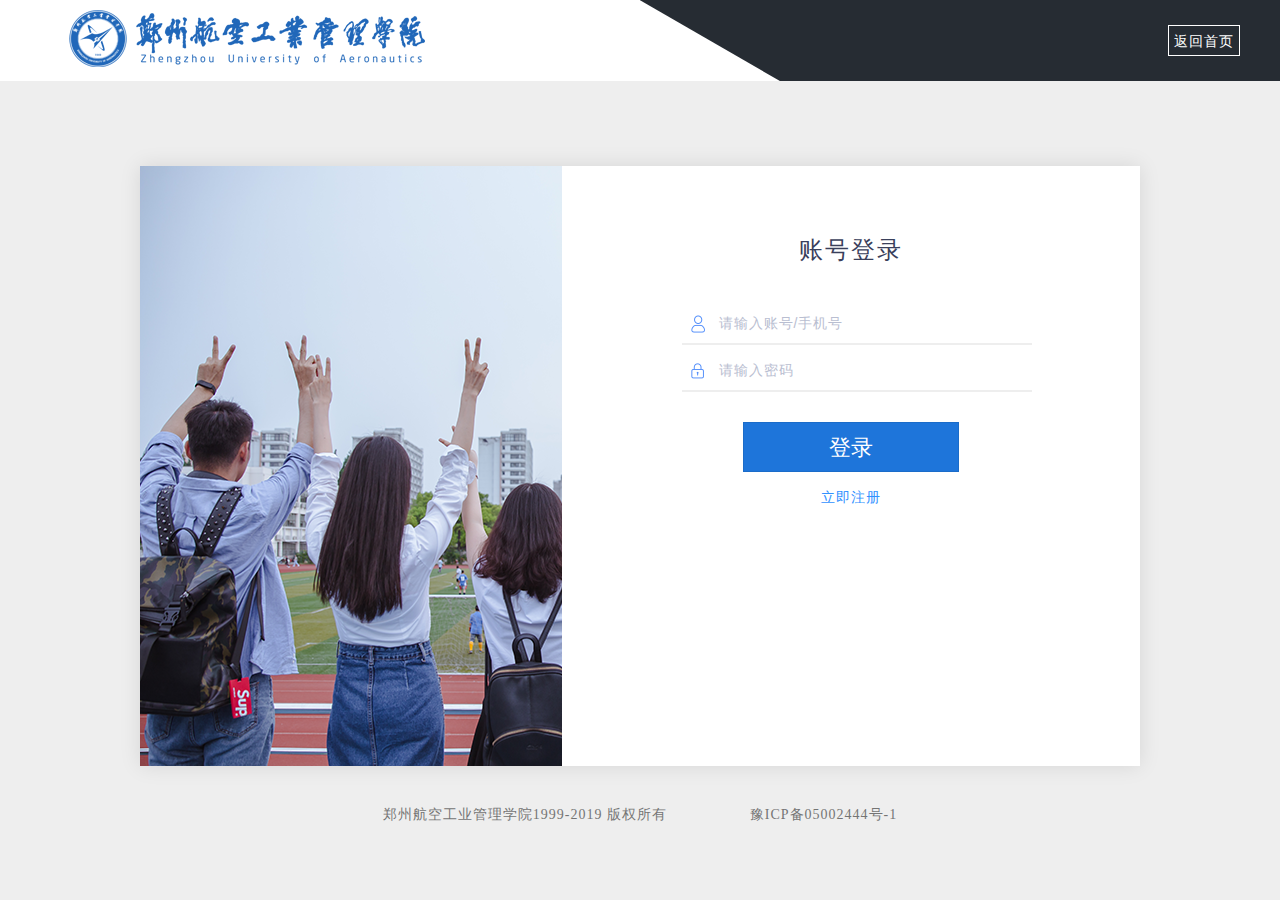
<file: html/log.html>
<!DOCTYPE html>
<html lang="en">

<head>
    <meta charset="UTF-8">
    <meta name="viewport" content="width=device-width, initial-scale=1.0">
    <meta http-equiv="X-UA-Compatible" content="ie=edge">
    <title>登录</title>
    <link rel="shortcut icon" href="../img/logo.ico" type="image/x-icon">
    <link rel="stylesheet" href="../css/reset.css">
    <link rel="stylesheet" href="../css/common.css">
    <link rel="stylesheet" href="../css/headers.css">
    
</head>
	<style>
		[v-cloak]{
		display:none;}
	</style>
<body onkeydown="keyLogin()">
    <div id="app" v-cloak>
        <!-- logo图标 -->
        <div class="top_h">
            <div class="con_h">
                <div class="left_h">
                    <img src="../img/logo.png" alt="">
                </div>
                <div class="use_handler_h">
                    <div class="btn_black_h">
                        <a href="../index.html">返回首页</a>
                    </div>
                    <!-- <div class="btn_white_h">
                            <a href="./usecenter.html">个人中心</a>
                        </div> -->
                </div>
            </div>
        </div>
        <!-- 登录 -->
        <div class="content" id="log">
            <div class="main">
                <div class="lbt-part">
                    <img src="../img/lbt.png" width="100%" alt="">
                </div>
                <div class="use-content">
                    <div class="use-handler">
                        <div class="reg">账号登录</div>
                        <div class="spa">
                            <div class="msg_error" v-if="errorStatus">
                                {{errorMsg}}，请重新输入
                                <!-- <a href="findPwd.html">找回密码</a> -->
                            </div>
                        </div>
                        <div class="msg" >
                            <div>
                                <img src="../img/yonghu.png" alt="">
                            </div>
                            <input type="text" placeholder="请输入账号/手机号" v-model="account_num">
                        </div>
                        <div class="msg">
                            <div>
                                <img src="../img/mima.png" alt="">
                            </div>
                            <input type="password" placeholder="请输入密码" v-model="password">
                        </div>
                    </div>
                    <div class="btn">
                        <div id="input1" class="reg_now mr" @click="judgeLog()">
                            登录
                        </div>
                    </div>
                    <div class="mess">
                        <a class="zhu" onclick="onzhu()">
                            立即注册
                        </a>
                    </div>
                </div>
            </div>
        </div>
        <div>
            <div class="footer">
                <div>
                    <span>
                        <a href="javascript:;">郑州航空工业管理学院1999-2019 版权所有</a> 
                        <a href="http://www.miit.gov.cn/">豫ICP备05002444号-1</a>
                    </span>
                </div>
            </div>
        </div>
    </div>
    <script src="../publicJs/vue.js"></script>
    <script src="../publicJs/axios.js"></script>
    <script src="../publicJs/jquery-1.12.4.js"></script>
    <script src="../publicJs/pub.js"></script>
    <script src="../js/log.js"></script>
    <script>
        // 点击立即注册跳转注册页面
        function onzhu() {
            window.location.href = 'reg.html'
        }
    </script>
    <script>
        function keyLogin() {
            if (event.keyCode == 13) //回车键的键值为13
                document.getElementById("input1").click(); //调用登录按钮的登录事件
        }
    </script>
    <!-- <script>
        window.onload=function(){
            var input = document.getElementsByTagName("input");
            console.log(input)
            var ppt = document.getElementsByClassName("msg");
            console.log(ppt)
            input.onfocus = function() {
                ppt.style.bordercolor="#4182fa";                 
                 this.value='';
             };
             input.onblur = function() {
                ppt.style.bordercolor="#eeeeee";
                 if(this.value.length < 1) this.value='请输入'; 
             };  
        }
    </script> -->

</body>

</html>
</file>
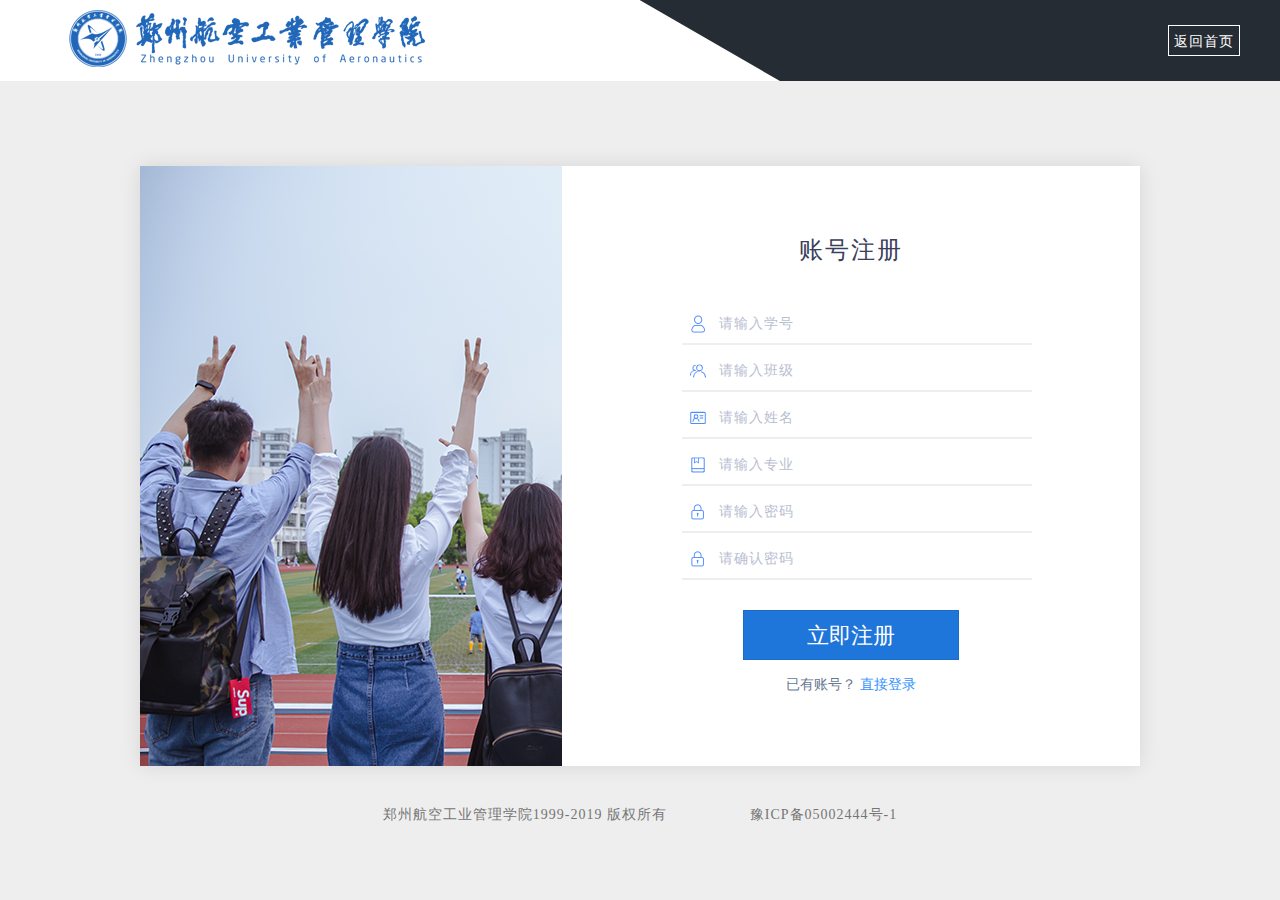
<file: html/reg.html>
<!DOCTYPE html>
<html lang="en">

<head>
    <meta charset="UTF-8">
    <meta name="viewport" content="width=device-width, initial-scale=1.0">
    <meta http-equiv="X-UA-Compatible" content="ie=edge">
    <title>注册</title>
    <link rel="shortcut icon" href="../img/logo.ico" type="image/x-icon">
    <link rel="stylesheet" href="../css/reset.css">
    <link rel="stylesheet" href="../css/common.css">
    <link rel="stylesheet" href="../css/headers.css">
</head>
<style>
	[v-cloak]{
	display:none;}
</style>

<body onkeydown="keyReg()">
    <div id="app" v-cloak>
        <!-- 图标 -->
        <div class="top_h">
            <div class="con_h">
                <div class="left_h">
                    <img src="../img/logo.png" alt="">
                </div>
                <div class="use_handler_h">
                    <div class="btn_black_h">
                        <a href="../index.html">返回首页</a>
                    </div>
                    <!-- <div class="btn_white_h">
                                    <a href="./usecenter.html">个人中心</a>
                                </div> -->
                </div>
            </div>
        </div>

        <!-- 注册 -->
        <div class="content">
            <div class="main">
                <div class="lbt-part">
                    <img src="../img/lbt.png" width="100%" alt="">
                </div>
                <div class="use-content">
                    <div class="use-handler">
                        <div class="reg">账号注册</div>
                        <div class="space">
                            <div class="msg_error" v-if="errorStatus">
                                {{errorMsg}}，请重新输入
                                <!-- <a href="findPwd.html">找回密码</a> -->
                            </div>
                        </div>
                        <div class="msg">
                            <div>
                                <img src="../img/yonghu.png" alt="">
                            </div>
                            <input name="num" type="text" placeholder="请输入学号" v-model="account_num" onkeyup="this.value=this.value.replace(/\D/g,'')"
                                onafterpaste="this.value=this.value.replace(/\D/g,'')" size="14">
                        </div>
                        <div class="msg">
                            <div>
                                <img src="../img/banji1.png" alt="">
                            </div>
                            <input name="grade" type="text" placeholder="请输入班级" v-model="grade">
                        </div>
                        <div class="msg">
                            <div>
                                <img src="../img/xingming.png" alt="">
                            </div>
                            <input name="name" type="text" placeholder="请输入姓名" v-model="student_name">
                        </div>
                        <div class="msg">
                            <div>
                                <img src="../img/zhuanye.png" alt="">
                            </div>
                            <input name="major" type="text" placeholder="请输入专业" v-model="major">
                        </div>
                        <div class="msg">
                            <div>
                                <img src="../img/mima.png" alt="">
                            </div>
                            <input name="pwd" type="password" placeholder="请输入密码" v-model="password" onkeyup="value=value.replace(/[/W]/g,'') ">
                        </div>
                        <div class="msg">
                            <div>
                                <img src="../img/mima.png" alt="">
                            </div>
                            <input name="upwd" type="password" placeholder="请确认密码" v-model="upassword" onkeyup="value=value.replace(/[/W]/g,'') ">
                        </div>
                    </div>
                    <div class="btn">
                        <div id="input1" class="reg_now mr" @click="judgeReg()">
                            立即注册
                        </div>
                    </div>
                    <div class="zl">
                        已有账号？
                        <a href="./log.html">直接登录</a>
                    </div>
                </div>
            </div>
        </div>
        <div class="footer">
            <div>
                <span>
                    <a href="javascript:;">郑州航空工业管理学院1999-2019 版权所有</a> 
                    <a href="http://www.miit.gov.cn/">豫ICP备05002444号-1</a>
                </span>
            </div>
        </div>
    </div>

    <script src="../publicJs/vue.js"></script>
    <script src="../publicJs/axios.js"></script>
    <script src="../publicJs/jquery-1.12.4.js"></script>
    <script src="../publicJs/pub.js"></script>
    <script src="../js/reg.js"></script>
    <script>
        function keyReg() {
            if (event.keyCode == 13) //回车键的键值为13
                document.getElementById("input1").click(); //调用登录按钮的登录事件
        }
    </script>
</body>

</html>
</file>
<file: css/common.css>
* {
    box-sizing: border-box;
    margin: 0;
    padding: 0;
}
ul,li{
    list-style: none;
}
a {
    color: #3191ff;
    text-decoration: none;
}

body{
    background-color: #eee;
	font-family: MicrosoftYaHei;
}
.top{
    height: 70px;
    padding-top: 10px;
    background-color: #ffffff;
    border-bottom: 1px solid #e7eaec;
}
.top img{
    margin-left: -97px;
}
.content{
    padding-top: 85px;
}
.content .main{
    width: 1000px;
    margin: 0 auto;
    height: 600px;
    background-color: #ffffff;
    display: flex;
    box-shadow: 0px 0px 20px 0px rgba(12, 1, 4, 0.1);
}
.lbt-part{
    width: 422px;
    height: 100%;
    overflow: hidden;
}
.use-content{
    width: 578px;
    height: 100%;
    padding-top: 68px;
}
.use-handler{
    width: 361px;
    margin: 0 auto;
}
.reg{
    text-align: center;
	font-size: 24px;
	letter-spacing: 2px;
	color: #3a405b;
}
.space,.spa{
    height: 32px;
    border: none !important;
    display: flex;
    flex-direction: column-reverse;
    padding-left: 12px;
    margin-bottom: 5px;
}
.use-handler>.msg{
    /* border-bottom: 2px solid #eeeeee;
    display: flex;
    align-items: center;
    padding: 7px 0 12px 12px; */
    /* align-items: flex-end; */
    margin-bottom: 5px;
    /* border-bottom: 2px solid #eeeeee; */
    display: flex;
    align-items: center;
}
.use-handler .msg div{
    width: 18px;
    height: 100%;
    margin-left: 18px;
    /* padding-top: 20px; */
}
.use-handler img{
    vertical-align: top;
    display: flex;
    justify-content: center;    
}
.use-handler input{
    border: none;
    outline: none;
    text-indent: 25px;
    width: 360px;
    font-size: 14px;
    color: #2e2e35;
    border-bottom: 2px solid #eee;
    margin-left: -25px;
    background-color: transparent;
    padding: 12px 0 12px 12px;
    letter-spacing: 1px;
}
.use-handler input::placeholder{
    color:#b9bed1;
}
.use-handler input::-moz-placeholder{
    color:#b9bed1;
}
.use-handler input::-webkit-input-placeholder{
    color:#b9bed1;
}
.btn{
    margin-top: 25px;
}
.reg_now{
    width: 216px;
	height: 50px;
	background-color: #1e75da;
    border: solid 1px #1b6cc9;
    font-size: 22px; 
	line-height: 50px; 
    color: #ffffff;
    text-align: center;
    margin: 0 auto;
    cursor: pointer;
    transition: all .3s;
}
.reg_now:hover{
    border-color:#2d84e8;
    background-color: #2d84e8;
}
.footer{
    height: 73px;
    margin-top: 40px;
    margin-bottom: 20px;
    /* position: fixed; */
    /* bottom: 30px; */
    width: 100%;
}
.footer div{
    width: 100%;
    margin: 0 auto;
    display: flex;
    justify-content: center;
    font-size: 14px;
    letter-spacing: 1px;
    color: #000000;
    opacity: 0.65;
}
.footer div span{
    width: 680px;
    display: flex;
    justify-content: space-evenly;
    margin: 0 auto;
}
.footer div span>a{
    color: #333 !important;
}
.msg_error{
    font-family: AdobeHeitiStd-Regular;
	font-size: 12px;
    color: #ff0345;
    padding-left: 8px;
}
.msg_error a{
    color: #4f546a;
} 

/* 登录注册页面 */
.mess{
    width: 100%;
    text-align: center;
    margin-top:16px;
}
.zhu{
    display: inline-block;
    width:100px;
    font-family: MicrosoftYaHei;
    font-size: 14px;
    letter-spacing: 1px;
    color: #3191ff;
    text-align: center;
    cursor: pointer;
}
.zhu:hover{
    text-underline-position: inherit;
}

.navItem a{
    display: block;
    width: 100%;
    height: 100%;
}

.btn .mr{
    margin-top:30px;
}

.msg input:focus{
    border-bottom: 1px solid #2067b9;
    margin-bottom: 1px;
}
/* 修改 */
.zl{
text-align: center;
color:#667790;
font-size: 14px;
margin-top:16px;
}
</file>
<file: css/headers.css>
.top_h{
    width: 100%;
    min-width: 1200px;
    height: 81px;
    display: flex;
    justify-content: space-between;
    background-color: #262c33;
    position: relative;
      overflow: hidden;
}
.top_h::before{
    content: "";
    position: absolute;
    left: 50%;
    width: 215px;
    height: 100px;
    background-color: #fff;
    transform: translate(-52px,40px) rotate(30deg);
}
.top_h::after{
    content: "";
    position: absolute;
    top: 0;
    left: 0;
    width: 50%;
    height: 81px;
    background-color: #fff;
}
.use_handler_h{
    /* margin-left: 600px; */
    display: flex;
}

.btn_black_h,.btn_white_h{
    width: 72px;
    height: 31px;
    line-height: 31px;
    font-size: 14px;
	font-weight: normal;
	font-stretch: normal;
    letter-spacing: 0px;
    text-align: center;
    letter-spacing: 1px;
    
}
.btn_black_h{
    border: solid 1px #ffffff;
    transition: all .3s;
}
.btn_black_h:hover{
    border-color:#1b6cc9;
    background-color: #1e75da;
}
.btn_black_h a{
    color:#fff;
}
.btn_white_h{
    background-color: #ffffff;
    color: #1b6cc9;
}
.con_h{
    width:1200px;
    margin:0 auto;
    display: flex;
    justify-content: space-between;
    z-index: 999;
    align-items: center;
  }

.head_h {
    width: 100%;
    height: 170px;
    background: url(../img/head.png) no-repeat center center;
    background-size: cover;
    padding-top: 125px;
    
}

.center_h {
    width: 1200px;
    margin: 0 auto;
    display: flex;
    flex-direction: row;
    align-items: center;
    line-height: 50px;
}

.head_h .center_h {
    font-size: 36px;
    font-weight: normal;
    font-stretch: normal;
    line-height: 27px;
    letter-spacing: 0px;
    color: #ffffff;
} 

 .locate_h {
     font-size: 16px;
    height: 50px;
    line-height: 50px;
}

.locate_h .icon_h {
    display: inline-block;
    width: 20px;
    height: 20px;
    background: url(../img/pic01.png) no-repeat ;
    background-size: contain;
    vertical-align: text-top;
}

.locate_h i {
    font-style: normal;
}

.locate_h span {
    /* font-size: 14px; */
    font-weight: normal;
    font-stretch: normal;
    /* line-height: 27px; */
    letter-spacing: 0px;
    color: #333333;
}
.btn_black,.btn_white{
    width: 72px;
    height: 31px;
    line-height: 31px;
    font-size: 14px;
	font-weight: normal;
	font-stretch: normal;
    letter-spacing: 0px;
    text-align: center;
    cursor: pointer;
}
.btn_black{
    border: solid 1px #ffffff;
    /* background-color: #2067b9; */
    color: #fff;
    transition: all .3s;
}
.btn_black:hover {
    border: solid 1px #ffffff;
    background-color: #fff;
    color: #2067b9;
  }

  .btn_black:hover a {
    color: #2067b9;
  }
.btn_white{
    background-color: #ffffff;
    color: #2067b9;
    transition: all .3s;
}
.el-breadcrumb{
    margin-left: 15px;
    line-height: 50px;
    font-size: 16px;
    cursor: pointer;
}


.footer{
    height: 73px;
    margin-top: 40px;
    margin-bottom: 20px;
    /* position: fixed; */
    /* bottom: 30px; */
    width: 100%;
}
.footer div{
    width: 100%;
    margin: 0 auto;
    display: flex;
    justify-content: center;
    font-size: 14px;
    letter-spacing: 1px;
    color: #000000;
}
.footer div span{
    width: 680px;
    display: flex;
    justify-content: space-evenly;
    margin: 0 auto;
}
.footer div span>a{
    color: #333 !important;
}
</file>
